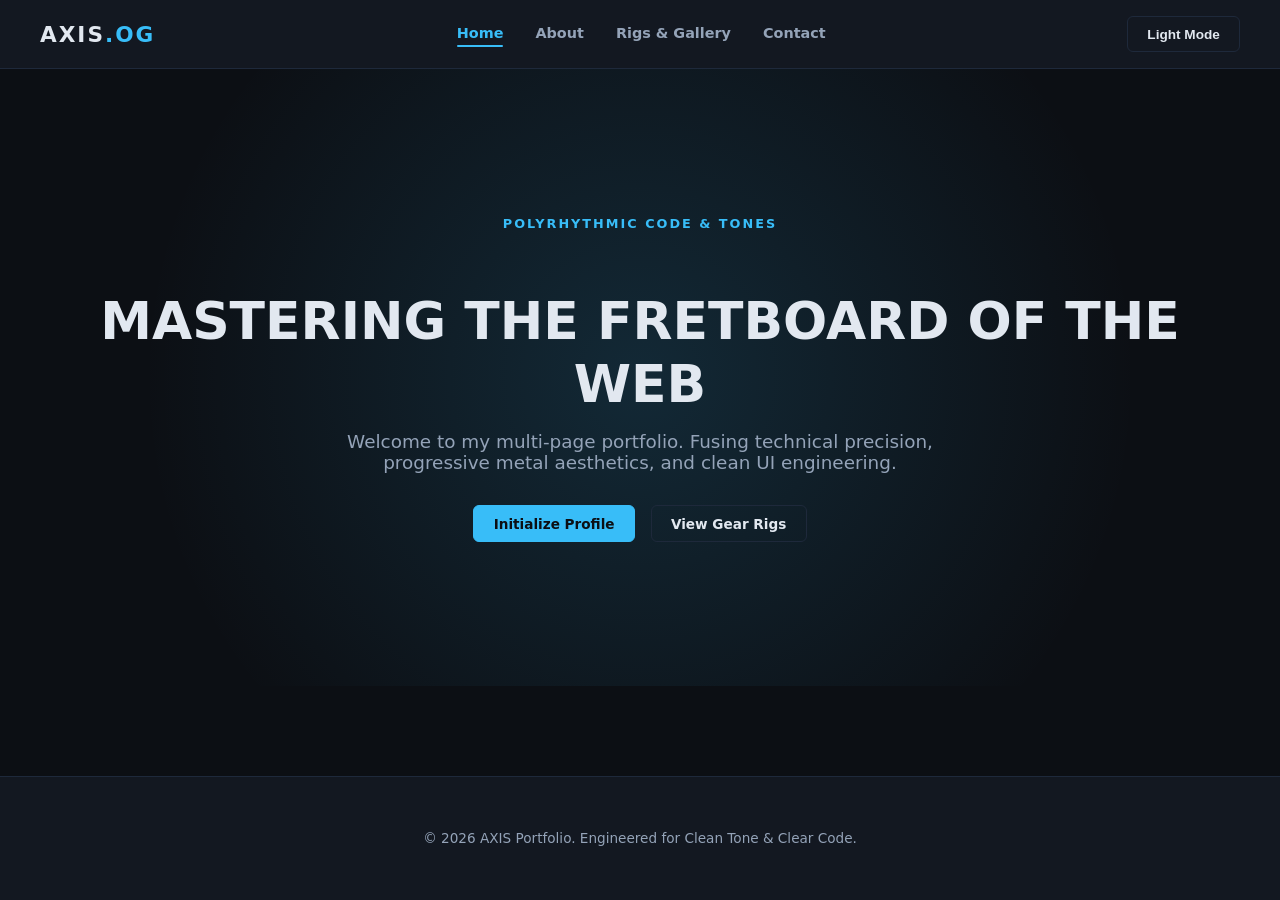
<file: index.html>
<!DOCTYPE html>
<html lang="en">
<head>
    <meta charset="UTF-8">
    <meta name="viewport" content="width=device-width, initial-scale=1.0">
    <title>AXIS // Home</title>
    <link rel="stylesheet" href="style.css">
</head>
<body>

    <!-- Shared Navigation Header -->
    <header class="guitar-header">
        <div class="nav-brand">AXIS<span class="highlight">.OG</span></div>
        <nav class="nav-links">
            <a href="index.html" class="nav-item active">Home</a>
            <a href="about.html" class="nav-item">About</a>
            <a href="gallery.html" class="nav-item">Rigs & Gallery</a>
            <a href="contact.html" class="nav-item">Contact</a>
        </nav>
        <button id="darkModeBtn" class="guitar-btn toggle-btn">Light Mode</button>
    </header>

    <!-- Main Hero Section -->
    <main>
        <section class="hero-section animate-fade-in">
            <div class="hero-content">
                <span class="sub-badge">POLYRHYTHMIC CODE & TONES</span>
                <h1>MASTERING THE FRETBOARD OF THE WEB</h1>
                <p>Welcome to my multi-page portfolio. Fusing technical precision, progressive metal aesthetics, and clean UI engineering.</p>
                <div class="hero-actions">
                    <a href="about.html" class="guitar-btn primary-btn">Initialize Profile</a>
                    <a href="gallery.html" class="guitar-btn">View Gear Rigs</a>
                </div>
            </div>
        </section>
    </main>

    <!-- Footer -->
    <footer>
        <p>&copy; 2026 AXIS Portfolio. Engineered for Clean Tone & Clear Code.</p>
    </footer>

    <script src="script.js"></script>
</body>
</html>
</file>
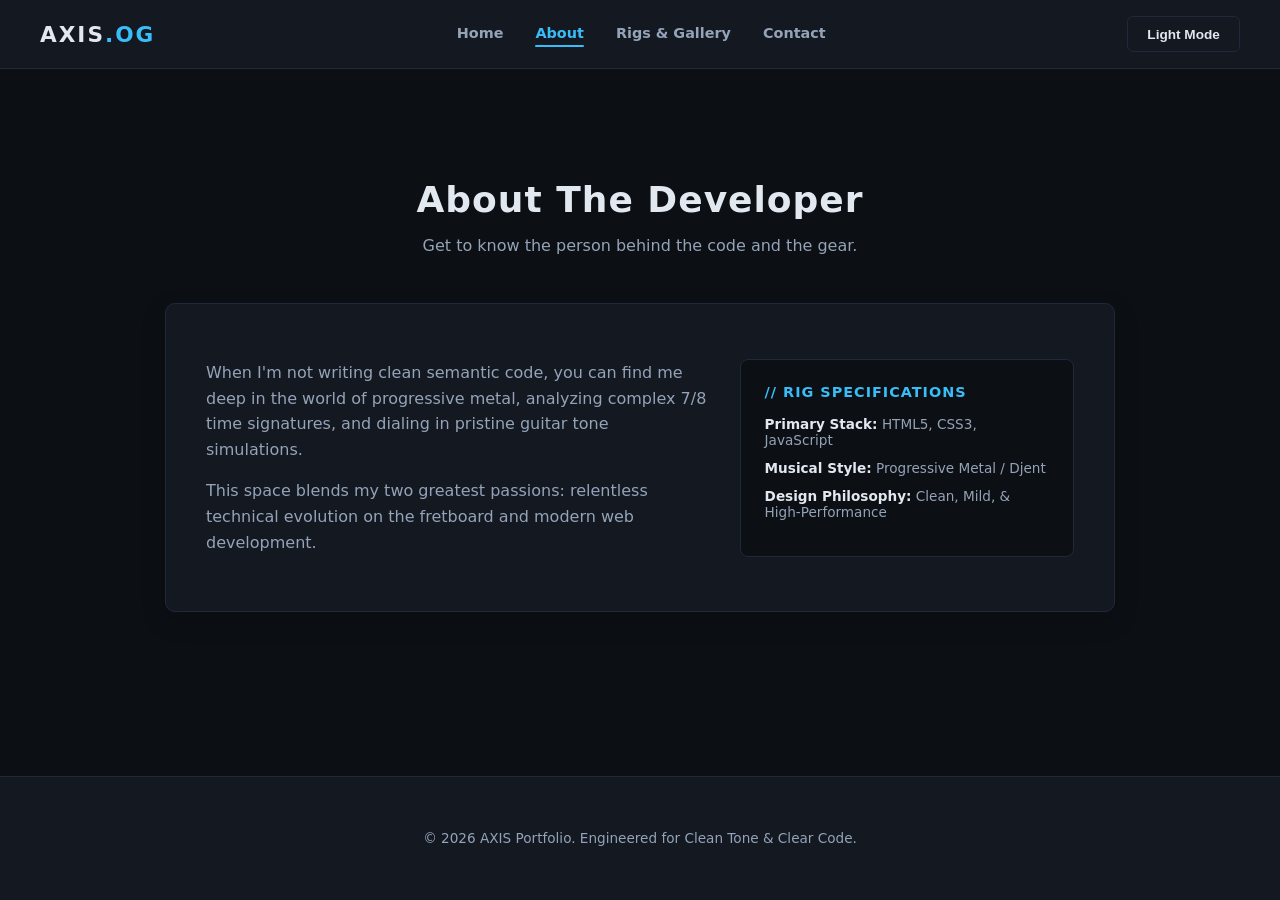
<file: about.html>
<!DOCTYPE html>
<html lang="en">
<head>
    <meta charset="UTF-8">
    <meta name="viewport" content="width=device-width, initial-scale=1.0">
    <title>AXIS // About</title>
    <link rel="stylesheet" href="style.css">
</head>
<body>

    <!-- Shared Navigation Header -->
    <header class="guitar-header">
        <div class="nav-brand">AXIS<span class="highlight">.OG</span></div>
        <nav class="nav-links">
            <a href="index.html" class="nav-item">Home</a>
            <a href="about.html" class="nav-item active">About</a>
            <a href="gallery.html" class="nav-item">Rigs & Gallery</a>
            <a href="contact.html" class="nav-item">Contact</a>
        </nav>
        <button id="darkModeBtn" class="guitar-btn toggle-btn">Light Mode</button>
    </header>

    <!-- About Me Section -->
    <main>
        <section class="content-section animate-slide-up">
            <h2 class="section-title">About The Developer</h2>
            <p class="section-desc">Get to know the person behind the code and the gear.</p>
            <div class="card about-card">
                <div class="about-grid">
                    <div class="about-text">
                        <p>When I'm not writing clean semantic code, you can find me deep in the world of progressive metal, analyzing complex 7/8 time signatures, and dialing in pristine guitar tone simulations.</p>
                        <p>This space blends my two greatest passions: relentless technical evolution on the fretboard and modern web development.</p>
                    </div>
                    <div class="spec-sheet">
                        <h3>// RIG SPECIFICATIONS</h3>
                        <ul>
                            <li><span>Primary Stack:</span> HTML5, CSS3, JavaScript</li>
                            <li><span>Musical Style:</span> Progressive Metal / Djent</li>
                            <li><span>Design Philosophy:</span> Clean, Mild, & High-Performance</li>
                        </ul>
                    </div>
                </div>
            </div>
        </section>
    </main>

    <footer>
        <p>&copy; 2026 AXIS Portfolio. Engineered for Clean Tone & Clear Code.</p>
    </footer>

    <script src="script.js"></script>
</body>
</html>
</file>
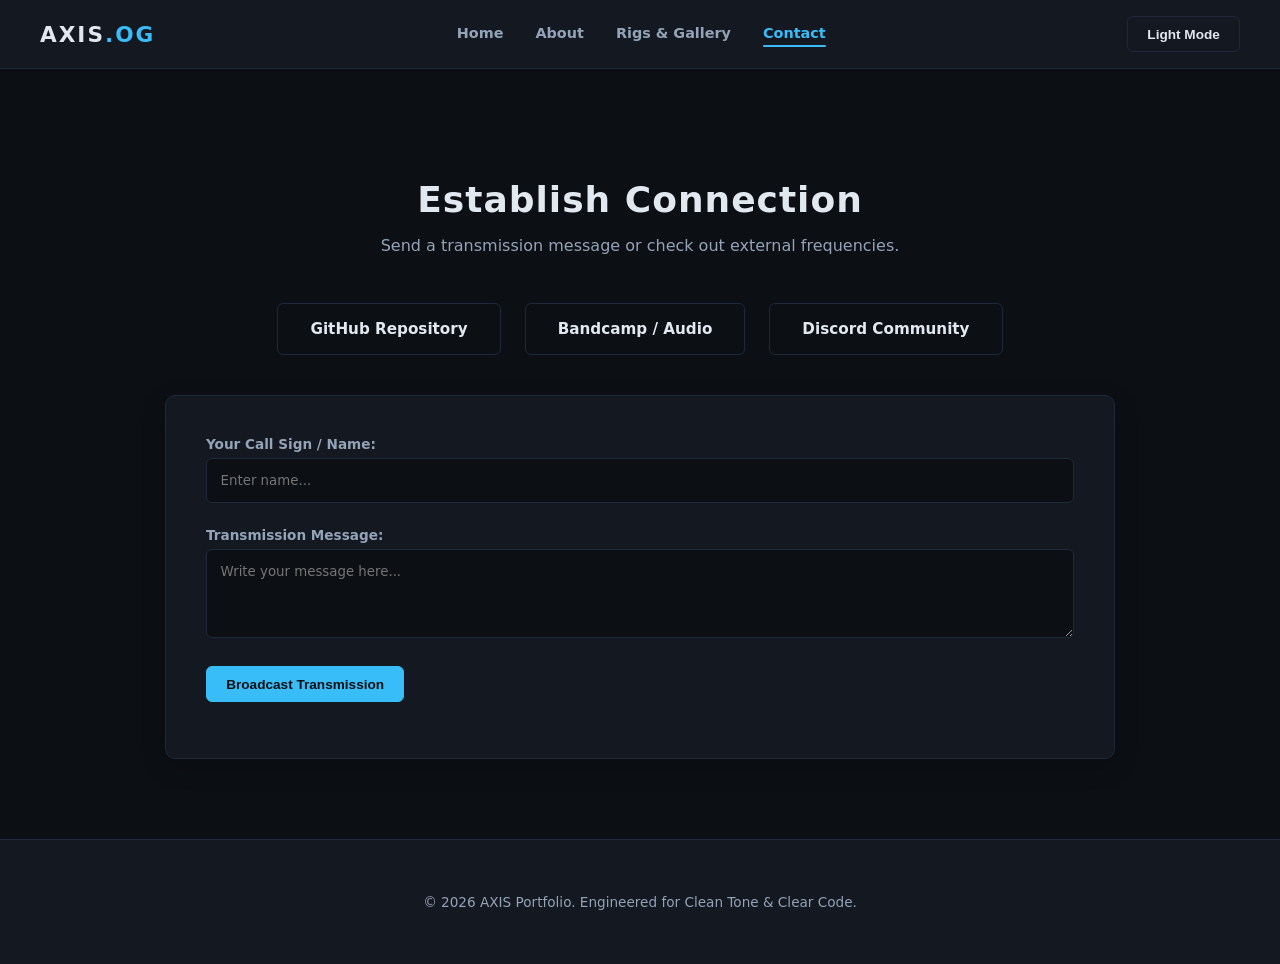
<file: contact.html>
<!DOCTYPE html>
<html lang="en">
<head>
    <meta charset="UTF-8">
    <meta name="viewport" content="width=device-width, initial-scale=1.0">
    <title>AXIS // Contact</title>
    <link rel="stylesheet" href="style.css">
</head>
<body>

    <!-- Shared Navigation Header -->
    <header class="guitar-header">
        <div class="nav-brand">AXIS<span class="highlight">.OG</span></div>
        <nav class="nav-links">
            <a href="index.html" class="nav-item">Home</a>
            <a href="about.html" class="nav-item">About</a>
            <a href="gallery.html" class="nav-item">Rigs & Gallery</a>
            <a href="contact.html" class="nav-item active">Contact</a>
        </nav>
        <button id="darkModeBtn" class="guitar-btn toggle-btn">Light Mode</button>
    </header>

    <!-- Contact & Social Section -->
    <main>
        <section class="content-section animate-slide-up">
            <h2 class="section-title">Establish Connection</h2>
            <p class="section-desc">Send a transmission message or check out external frequencies.</p>
            
            <div class="social-grid" style="margin-bottom: 2.5rem;">
                <a href="https://github.com" target="_blank" class="guitar-btn social-card">GitHub Repository</a>
                <a href="https://bandcamp.com" target="_blank" class="guitar-btn social-card">Bandcamp / Audio</a>
                <a href="https://discord.com" target="_blank" class="guitar-btn social-card">Discord Community</a>
            </div>

            <div class="card form-card">
                <form id="contactForm">
                    <div class="input-group">
                        <label for="nameInput">Your Call Sign / Name:</label>
                        <input type="text" id="nameInput" placeholder="Enter name..." required>
                    </div>
                    <div class="input-group">
                        <label for="msgInput">Transmission Message:</label>
                        <textarea id="msgInput" rows="4" placeholder="Write your message here..." required></textarea>
                    </div>
                    <button type="submit" class="guitar-btn primary-btn">Broadcast Transmission</button>
                </form>
                <p id="formFeedback" class="feedback-text"></p>
            </div>
        </section>
    </main>

    <footer>
        <p>&copy; 2026 AXIS Portfolio. Engineered for Clean Tone & Clear Code.</p>
    </footer>

    <script src="script.js"></script>
</body>
</html>
</file>
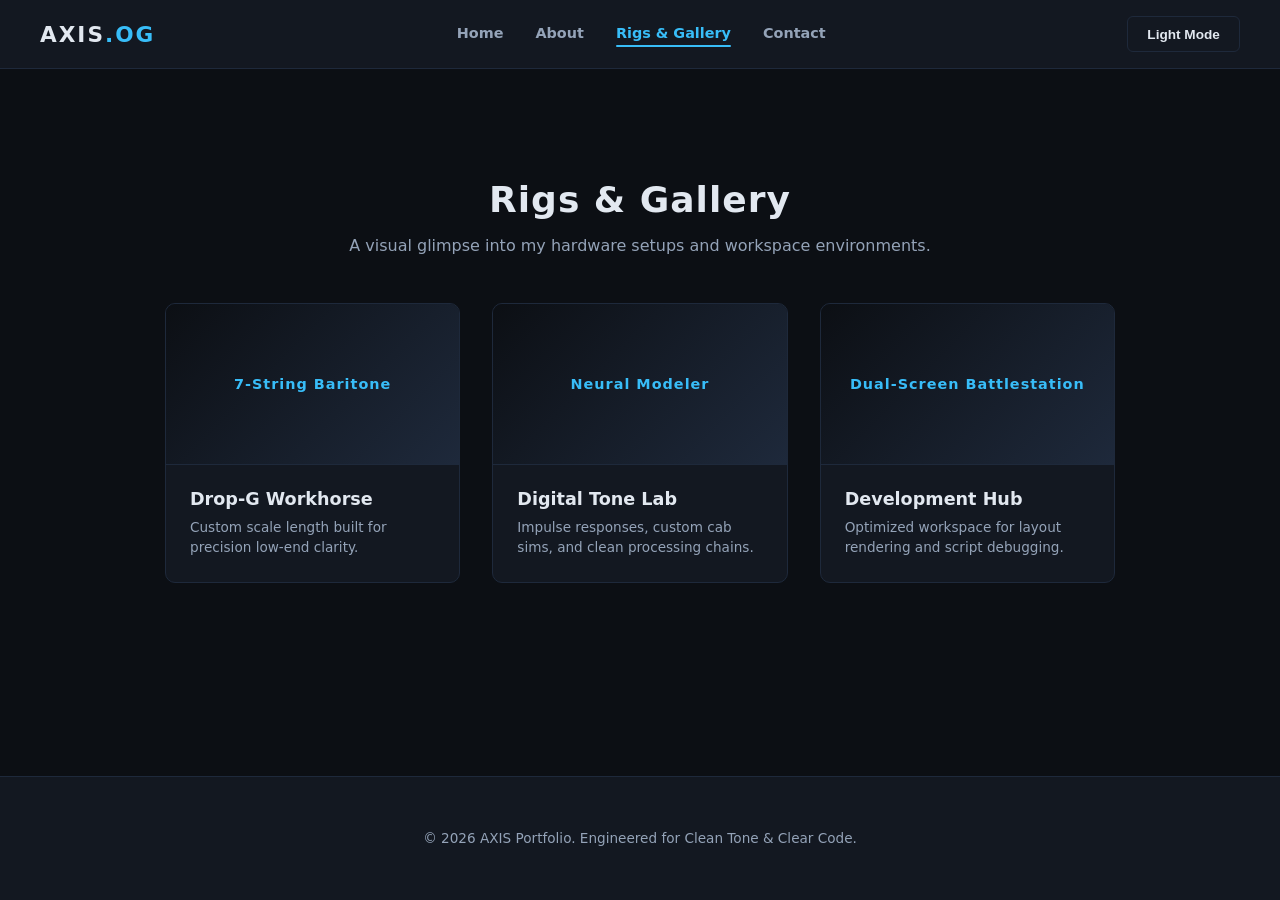
<file: gallery.html>
<!DOCTYPE html>
<html lang="en">
<head>
    <meta charset="UTF-8">
    <meta name="viewport" content="width=device-width, initial-scale=1.0">
    <title>AXIS // Rigs & Gallery</title>
    <link rel="stylesheet" href="style.css">
</head>
<body>

    <!-- Shared Navigation Header -->
    <header class="guitar-header">
        <div class="nav-brand">AXIS<span class="highlight">.OG</span></div>
        <nav class="nav-links">
            <a href="index.html" class="nav-item">Home</a>
            <a href="about.html" class="nav-item">About</a>
            <a href="gallery.html" class="nav-item active">Rigs & Gallery</a>
            <a href="contact.html" class="nav-item">Contact</a>
        </nav>
        <button id="darkModeBtn" class="guitar-btn toggle-btn">Light Mode</button>
    </header>

    <!-- Gallery Section -->
    <main>
        <section class="content-section animate-slide-up">
            <h2 class="section-title">Rigs & Gallery</h2>
            <p class="section-desc">A visual glimpse into my hardware setups and workspace environments.</p>
            <div class="gallery-grid">
                <div class="gallery-card">
                    <div class="gallery-placeholder">
                        <span>7-String Baritone</span>
                    </div>
                    <div class="gallery-info">
                        <h3>Drop-G Workhorse</h3>
                        <p>Custom scale length built for precision low-end clarity.</p>
                    </div>
                </div>
                <div class="gallery-card">
                    <div class="gallery-placeholder">
                        <span>Neural Modeler</span>
                    </div>
                    <div class="gallery-info">
                        <h3>Digital Tone Lab</h3>
                        <p>Impulse responses, custom cab sims, and clean processing chains.</p>
                    </div>
                </div>
                <div class="gallery-card">
                    <div class="gallery-placeholder">
                        <span>Dual-Screen Battlestation</span>
                    </div>
                    <div class="gallery-info">
                        <h3>Development Hub</h3>
                        <p>Optimized workspace for layout rendering and script debugging.</p>
                    </div>
                </div>
            </div>
        </section>
    </main>

    <footer>
        <p>&copy; 2026 AXIS Portfolio. Engineered for Clean Tone & Clear Code.</p>
    </footer>

    <script src="script.js"></script>
</body>
</html>
</file>
<file: style.css>
/* Color Palette: Progressive Metal Slate with Mild Light Blue Highlights */
:root {
    --bg-color: #0c0f14;
    --card-bg: #131821;
    --text-color: #e2e8f0;
    --text-muted: #94a3b8;
    --accent-blue: #38bdf8;
    --accent-blue-hover: #7dd3fc;
    --border-color: #1e293b;
    --glow-shadow: rgba(56, 189, 248, 0.15);
}

/* Light Theme Override Class */
body.light-mode {
    --bg-color: #f8fafc;
    --card-bg: #ffffff;
    --text-color: #0f172a;
    --text-muted: #64748b;
    --accent-blue: #0284c7;
    --accent-blue-hover: #0369a1;
    --border-color: #e2e8f0;
    --glow-shadow: rgba(2, 132, 199, 0.1);
}

/* Global Styles & Smooth Transitions */
body {
    font-family: 'Segoe UI', system-ui, -apple-system, sans-serif;
    background-color: var(--bg-color);
    color: var(--text-color);
    margin: 0;
    padding: 0;
    transition: background-color 0.3s ease, color 0.3s ease;
    display: flex;
    flex-direction: column;
    min-height: 100vh;
}

main {
    flex: 1;
}

/* Keyframe Animations */
@keyframes fadeIn {
    from { opacity: 0; transform: translateY(-8px); }
    to { opacity: 1; transform: translateY(0); }
}

@keyframes slideUp {
    from { opacity: 0; transform: translateY(15px); }
    to { opacity: 1; transform: translateY(0); }
}

.animate-fade-in {
    animation: fadeIn 0.6s cubic-bezier(0.16, 1, 0.3, 1) forwards;
}

.animate-slide-up {
    animation: slideUp 0.6s cubic-bezier(0.16, 1, 0.3, 1) forwards;
}

/* Header Styling */
.guitar-header {
    background-color: var(--card-bg);
    border-bottom: 1px solid var(--border-color);
    display: flex;
    justify-content: space-between;
    align-items: center;
    padding: 1rem 2.5rem;
    position: sticky;
    top: 0;
    z-index: 1000;
    backdrop-filter: blur(10px);
}

.nav-brand {
    font-weight: 900;
    font-size: 1.35rem;
    letter-spacing: 2px;
}

.nav-brand .highlight {
    color: var(--accent-blue);
}

.nav-links {
    display: flex;
    gap: 2rem;
    align-items: center;
}

.nav-item {
    color: var(--text-muted);
    text-decoration: none;
    font-weight: 600;
    font-size: 0.9rem;
    transition: color 0.2s ease;
    position: relative;
    padding-bottom: 2px;
}

.nav-item:hover, .nav-item.active {
    color: var(--accent-blue);
}

.nav-item.active::after {
    content: '';
    position: absolute;
    bottom: -4px;
    left: 0;
    width: 100%;
    height: 2px;
    background-color: var(--accent-blue);
    border-radius: 2px;
}

/* Custom Interactive Buttons */
.guitar-btn {
    background-color: transparent;
    color: var(--text-color);
    border: 1px solid var(--border-color);
    padding: 0.6rem 1.2rem;
    font-weight: 600;
    font-size: 0.85rem;
    border-radius: 6px;
    cursor: pointer;
    transition: all 0.25s ease;
    text-decoration: none;
    display: inline-block;
}

.guitar-btn:hover {
    border-color: var(--accent-blue);
    background-color: var(--glow-shadow);
    transform: translateY(-2px);
}

.primary-btn {
    background-color: var(--accent-blue);
    border-color: var(--accent-blue);
    color: #0c0f14;
    font-weight: 700;
}

body.light-mode .primary-btn {
    color: #ffffff;
}

.primary-btn:hover {
    background-color: var(--accent-blue-hover);
    border-color: var(--accent-blue-hover);
}

/* Main Layout & Sections */
.content-section {
    padding: 5rem 2rem;
    max-width: 950px;
    margin: 0 auto;
    text-align: center;
}

.section-title {
    font-size: 2.25rem;
    margin-bottom: 0.5rem;
    letter-spacing: 1px;
}

.section-desc {
    color: var(--text-muted);
    margin-bottom: 3rem;
    font-size: 1rem;
}

.hero-section {
    padding: 9rem 2rem;
    text-align: center;
    background: radial-gradient(circle at center, var(--glow-shadow) 0%, transparent 70%);
}

.sub-badge {
    display: inline-block;
    color: var(--accent-blue);
    font-size: 0.8rem;
    font-weight: 800;
    letter-spacing: 2px;
    margin-bottom: 1rem;
    text-transform: uppercase;
}

.hero-content h1 {
    font-size: 3.25rem;
    margin-bottom: 1rem;
    line-height: 1.2;
}

.hero-content p {
    color: var(--text-muted);
    font-size: 1.15rem;
    max-width: 600px;
    margin: 0 auto 2rem auto;
}

.hero-actions {
    display: flex;
    justify-content: center;
    gap: 1rem;
}

/* Cards & Layout Containers */
.card {
    background-color: var(--card-bg);
    border: 1px solid var(--border-color);
    padding: 2.5rem;
    border-radius: 10px;
    box-shadow: 0 8px 24px rgba(0, 0, 0, 0.2);
    text-align: left;
}

.about-grid {
    display: grid;
    grid-template-columns: 1.2fr 0.8fr;
    gap: 2rem;
    align-items: center;
}

.about-text p {
    line-height: 1.6;
    color: var(--text-muted);
    margin-bottom: 1rem;
}

.spec-sheet {
    background-color: var(--bg-color);
    border: 1px solid var(--border-color);
    padding: 1.5rem;
    border-radius: 8px;
}

.spec-sheet h3 {
    font-size: 0.9rem;
    color: var(--accent-blue);
    margin-top: 0;
    margin-bottom: 1rem;
    letter-spacing: 1px;
}

.spec-sheet ul {
    list-style: none;
    padding: 0;
    margin: 0;
}

.spec-sheet li {
    font-size: 0.85rem;
    color: var(--text-muted);
    margin-bottom: 0.75rem;
}

.spec-sheet li span {
    color: var(--text-color);
    font-weight: 600;
}

/* Gallery Rigs Grid */
.gallery-grid {
    display: grid;
    grid-template-columns: repeat(auto-fit, minmax(280px, 1fr));
    gap: 2rem;
}

.gallery-card {
    background-color: var(--card-bg);
    border: 1px solid var(--border-color);
    border-radius: 10px;
    overflow: hidden;
    transition: transform 0.3s ease, border-color 0.3s ease;
    text-align: left;
}

.gallery-card:hover {
    transform: translateY(-5px);
    border-color: var(--accent-blue);
}

.gallery-placeholder {
    height: 160px;
    background: linear-gradient(135deg, var(--bg-color), var(--border-color));
    display: flex;
    align-items: center;
    justify-content: center;
    color: var(--accent-blue);
    font-weight: bold;
    font-size: 0.9rem;
    letter-spacing: 1px;
    border-bottom: 1px solid var(--border-color);
}

.gallery-info {
    padding: 1.5rem;
}

.gallery-info h3 {
    margin: 0 0 0.5rem 0;
    font-size: 1.1rem;
}

.gallery-info p {
    margin: 0;
    font-size: 0.85rem;
    color: var(--text-muted);
    line-height: 1.5;
}

/* Social Grid Links */
.social-grid {
    display: flex;
    justify-content: center;
    gap: 1.5rem;
    flex-wrap: wrap;
}

.social-card {
    padding: 1rem 2rem;
    font-size: 0.95rem;
}

/* Contact Form Text Boxes */
.form-card input, .form-card textarea {
    width: 100%;
    padding: 0.85rem;
    background-color: var(--bg-color);
    border: 1px solid var(--border-color);
    color: var(--text-color);
    border-radius: 6px;
    margin-top: 0.4rem;
    box-sizing: border-box;
    font-family: inherit;
    transition: border-color 0.2s ease;
}

.form-card input:focus, .form-card textarea:focus {
    outline: none;
    border-color: var(--accent-blue);
}

.input-group {
    margin-bottom: 1.5rem;
}

.input-group label {
    display: block;
    font-size: 0.85rem;
    font-weight: 600;
    color: var(--text-muted);
}

.feedback-text {
    margin-top: 1rem;
    font-weight: 600;
    color: var(--accent-blue);
}

/* Footer */
footer {
    text-align: center;
    padding: 2.5rem;
    background-color: var(--card-bg);
    border-top: 1px solid var(--border-color);
    color: var(--text-muted);
    font-size: 0.85rem;
}
</file>
